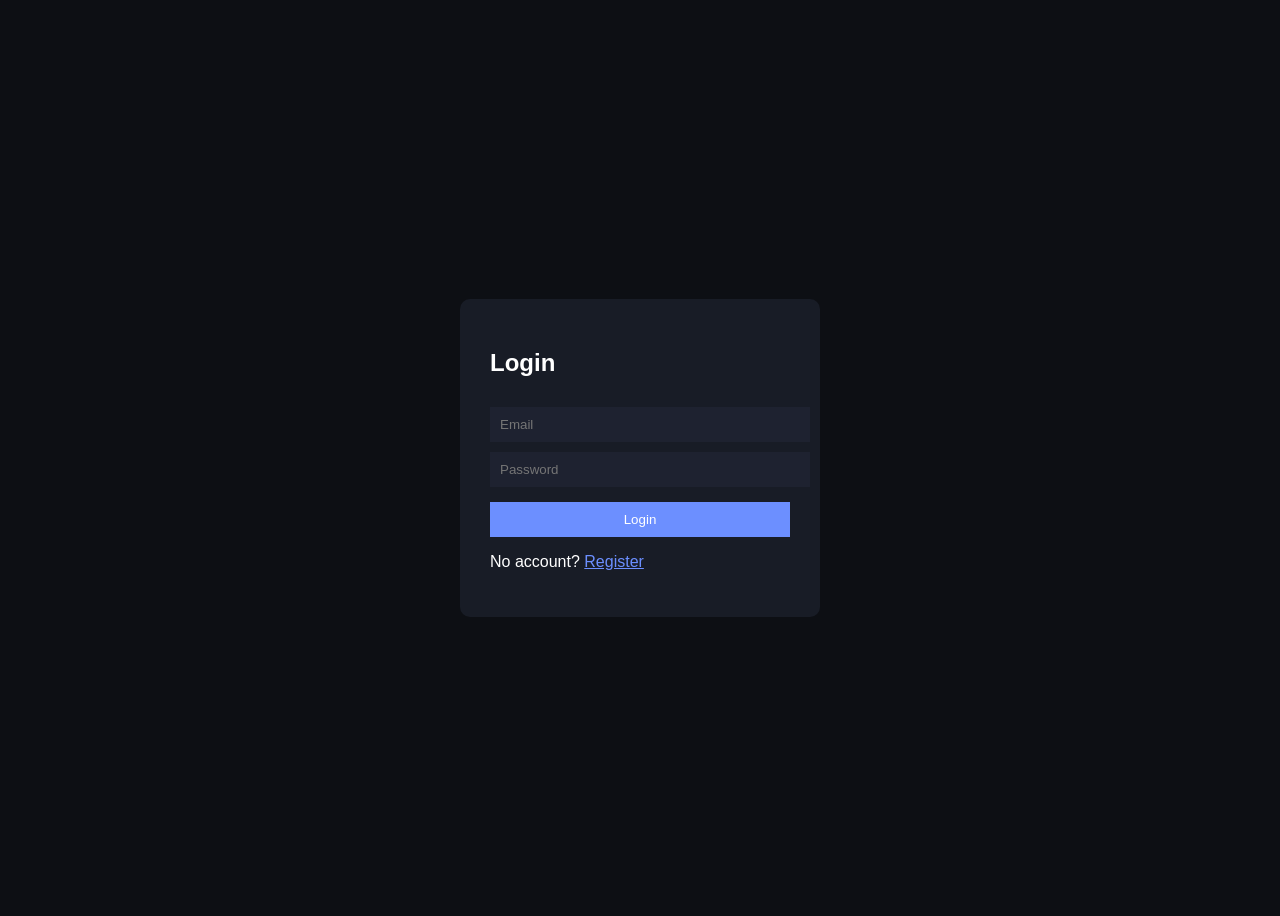
<file: templates/login.html>
<!DOCTYPE html>
<html>
<head>
<title>Login</title>
<style>

body {
    background: #0d0f14;
    font-family: Arial;
    display: flex;
    justify-content: center;
    align-items: center;
    height: 100vh;
    color: white;
}

.container {
    background: #181c26;
    padding: 30px;
    border-radius: 10px;
    width: 300px;
}

input {
    width: 100%;
    padding: 10px;
    margin-top: 10px;
    background: #1e2230;
    border: none;
    color: white;
}

button {
    width: 100%;
    margin-top: 15px;
    padding: 10px;
    background: #6c8fff;
    border: none;
    color: white;
    cursor: pointer;
}

a {
    color: #6c8fff;
}

</style>
</head>

<body>

<div class="container">

<h2>Login</h2>

<input id="email" placeholder="Email">
<input id="password" type="password" placeholder="Password">

<button onclick="login()">Login</button>

<p>No account? <a href="/register">Register</a></p>

</div>

<script>

async function login() {

    const email = document.getElementById("email").value;
    const password = document.getElementById("password").value;

    const response = await fetch("/login", {

        method: "POST",

        headers: {
            "Content-Type": "application/json"
        },

        body: JSON.stringify({
            email,
            password
        })
    });

    const data = await response.json();

    if (response.ok) {

        localStorage.setItem("token", data.token);

        window.location.href = "/";

    } else {

        alert(data.message);
    }
}

</script>

</body>
</html>
</file>
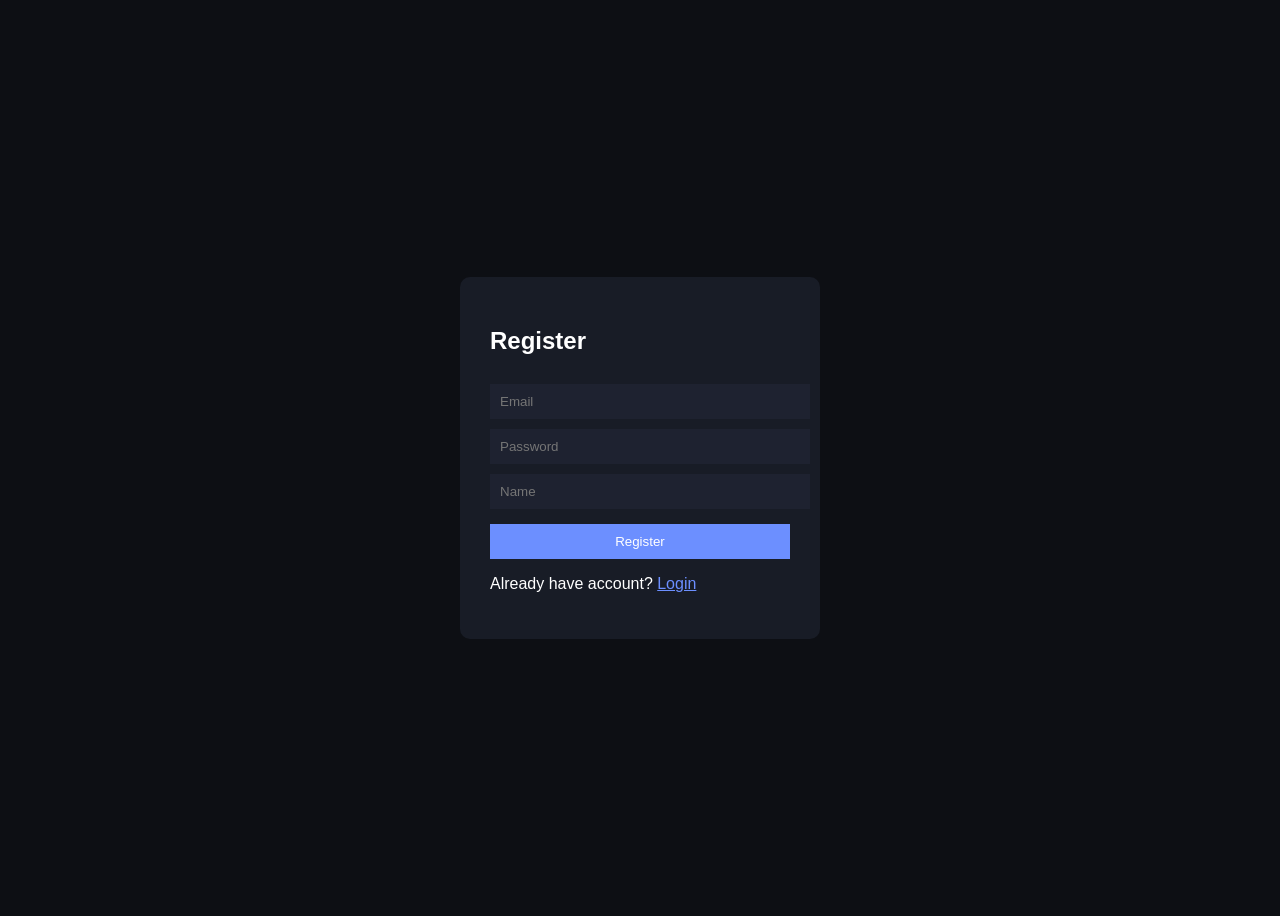
<file: templates/register.html>
<!DOCTYPE html>
<html>
<head>
<title>Register</title>

<style>

body {
    background: #0d0f14;
    font-family: Arial;
    display: flex;
    justify-content: center;
    align-items: center;
    height: 100vh;
    color: white;
}

.container {
    background: #181c26;
    padding: 30px;
    border-radius: 10px;
    width: 300px;
}

input {
    width: 100%;
    padding: 10px;
    margin-top: 10px;
    background: #1e2230;
    border: none;
    color: white;
}

button {
    width: 100%;
    margin-top: 15px;
    padding: 10px;
    background: #6c8fff;
    border: none;
    color: white;
    cursor: pointer;
}

a {
    color: #6c8fff;
}

</style>

</head>

<body>

<div class="container">

<h2>Register</h2>

<input id="email" placeholder="Email">
<input id="password" type="password" placeholder="Password">
<input id="name" type="text" placeholder="Name">
<button onclick="register()">Register</button>

<p>Already have account? <a href="/login">Login</a></p>

</div>

<script>

async function register() {

    const email = document.getElementById("email").value;
    const password = document.getElementById("password").value;
    const name = document.getElementById("name").value;
    const response = await fetch("/register", {

        method: "POST",

        headers: {
            "Content-Type": "application/json"
        },

        body: JSON.stringify({
            email,
            password, 
            name
        })
    });

    const data = await response.json();

    if (response.ok) {

        alert("Registered successfully");

        window.location.href = "/login";

    } else {

        alert(data.message);
    }
}

</script>

</body>
</html>
</file>
